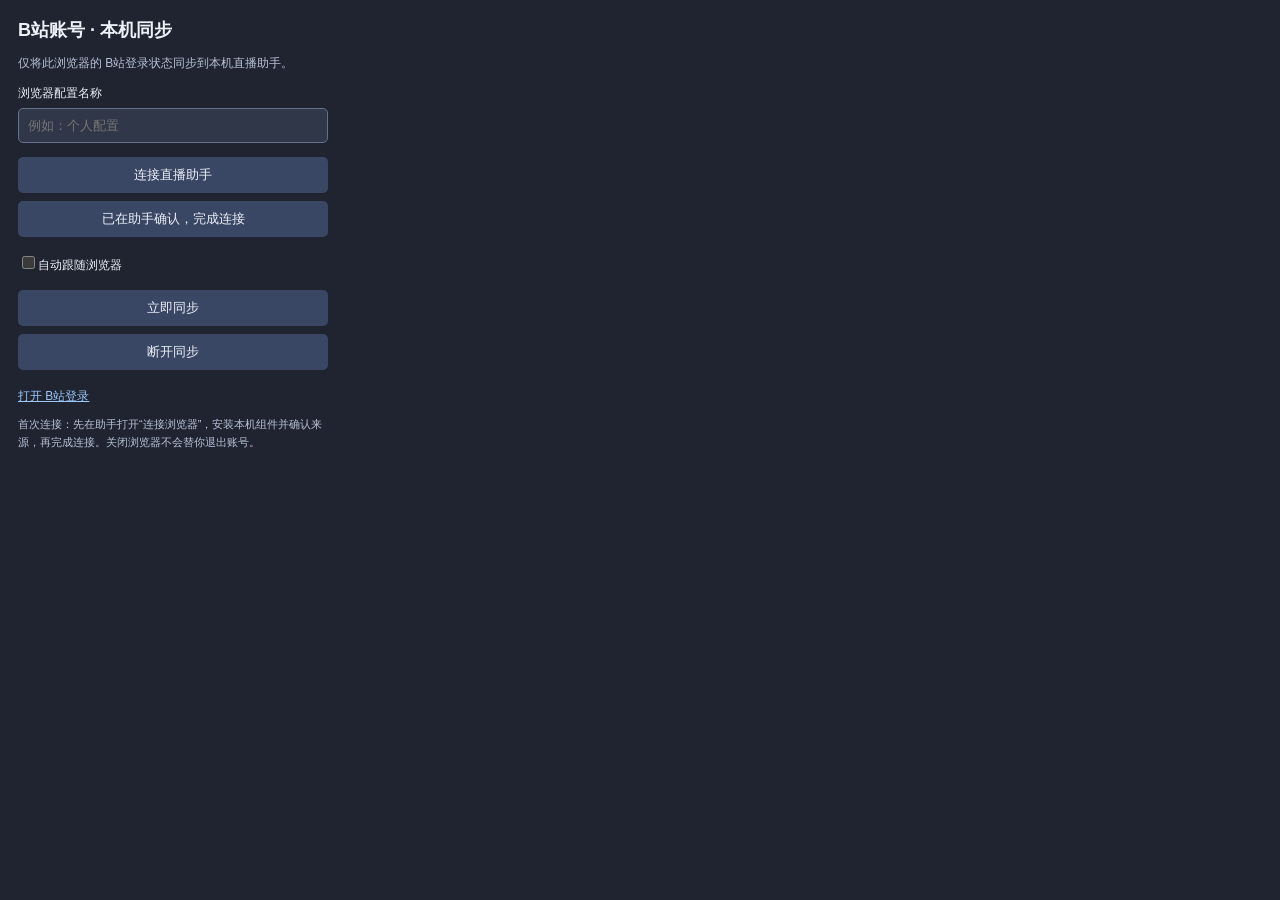
<file: browser-extension/popup.html>
<!doctype html>
<html lang="zh-CN"><head><meta charset="utf-8"><meta name="viewport" content="width=device-width,initial-scale=1"><link rel="stylesheet" href="popup.css"><title>本机登录同步</title></head>
<body><h1>B站账号 · 本机同步</h1><p>仅将此浏览器的 B站登录状态同步到本机直播助手。</p>
<label>浏览器配置名称<input id="name" maxlength="60" placeholder="例如：个人配置" autocomplete="off"></label>
<button id="pair">连接直播助手</button><button id="complete">已在助手确认，完成连接</button>
<label class="follow"><input id="follow" type="checkbox">自动跟随浏览器</label>
<button id="sync">立即同步</button><button id="disconnect">断开同步</button>
<p id="status" role="status"></p><p id="detail"></p><a href="https://www.bilibili.com/" target="_blank" rel="noopener noreferrer">打开 B站登录</a>
<p class="note">首次连接：先在助手打开“连接浏览器”，安装本机组件并确认来源，再完成连接。关闭浏览器不会替你退出账号。</p>
<script src="popup.js"></script></body></html>
</file>
<file: browser-extension/popup.css>
:root{color-scheme:dark;font-family:"Microsoft YaHei UI",sans-serif;background:#1f2430;color:#edf0f7}body{width:310px;margin:0;padding:18px}h1{font-size:18px;margin:0 0 12px}p{font-size:12px;line-height:1.6;color:#b8c2d8}label{display:block;font-size:12px}input:not([type=checkbox]){box-sizing:border-box;width:100%;margin:6px 0 10px;padding:9px;background:#303748;border:1px solid #63718c;border-radius:5px;color:inherit}button{width:100%;margin:4px 0;padding:9px;border:0;border-radius:5px;color:inherit;background:#394765;cursor:pointer}button:disabled{opacity:.4;cursor:default}.follow{margin:12px 0}a{color:#9cc8ff;font-size:12px}.note{font-size:11px}#status{color:#e6d294}#detail{font-size:11px}
</file>
